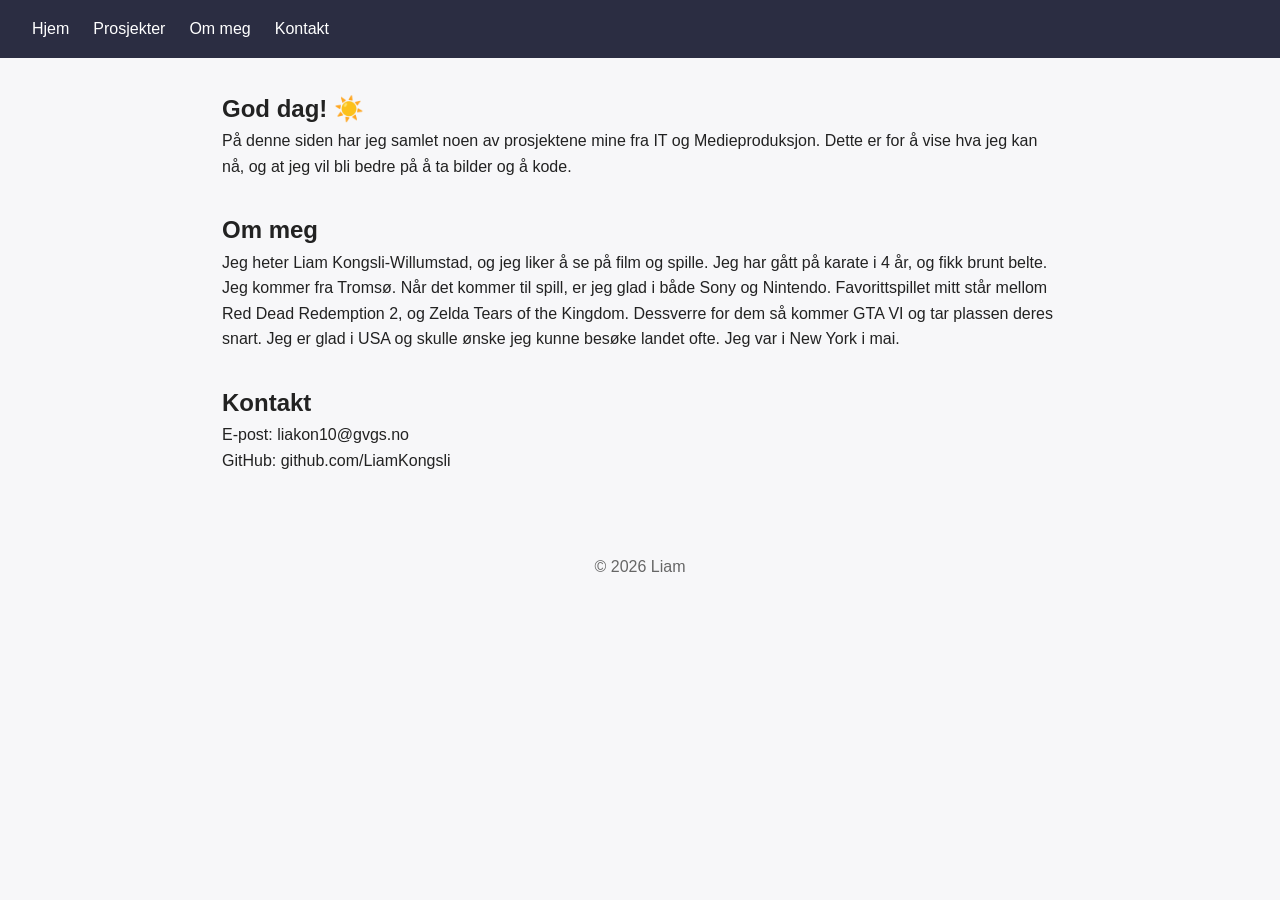
<file: Index.html>
<!DOCTYPE html>
<html lang="no">

<head>
  <meta charset="UTF-8">
  <meta name="viewport" content="width=device-width, initial-scale=1">
  <title>Min Nettside</title>
  <link rel="stylesheet" href="style.css">
</head>

<body>
  <header>
    <nav>
      <a href="index.html">Hjem</a>
      <a href="prosjekter.html">Prosjekter</a>
      <a href="#om-meg">Om meg</a>
      <a href="#kontakt">Kontakt</a>
    </nav>
  </header>

  <main>
    <section id="hero">
      <h1>God dag! <span class="sol" aria-hidden="true">☀️</span></h1> <!--Her brukte jeg Ai på sola.-->
      <p>På denne siden har jeg samlet noen av prosjektene mine fra IT og Medieproduksjon. Dette er for å vise hva jeg
        kan nå, og at jeg vil bli bedre på å ta
        bilder og å kode.</p>
    </section>

    <section id="om-meg">
      <h2>Om meg</h2>
      <p>Jeg heter Liam Kongsli-Willumstad, og jeg liker å se på film og spille. Jeg har gått på karate i 4 år, og fikk
        brunt
        belte.
        Jeg kommer fra Tromsø. Når det kommer til spill, er jeg glad i både Sony og Nintendo.
        Favorittspillet mitt står mellom Red Dead Redemption 2, og Zelda Tears of the Kingdom. Dessverre for dem så
        kommer
        GTA VI og tar plassen deres snart. Jeg er glad i USA og skulle ønske jeg kunne besøke landet ofte. Jeg var i New
        York i mai. </p>
    </section>

    <section id="kontakt">
      <h2>Kontakt</h2>
      <p>E-post: liakon10@gvgs.no</p>
      <p>GitHub: github.com/LiamKongsli</p>
    </section>
  </main>

  <footer>© 2026 Liam</footer> <!--Ai ga meg copyright symbolet.-->
</body>

</html>
</file>
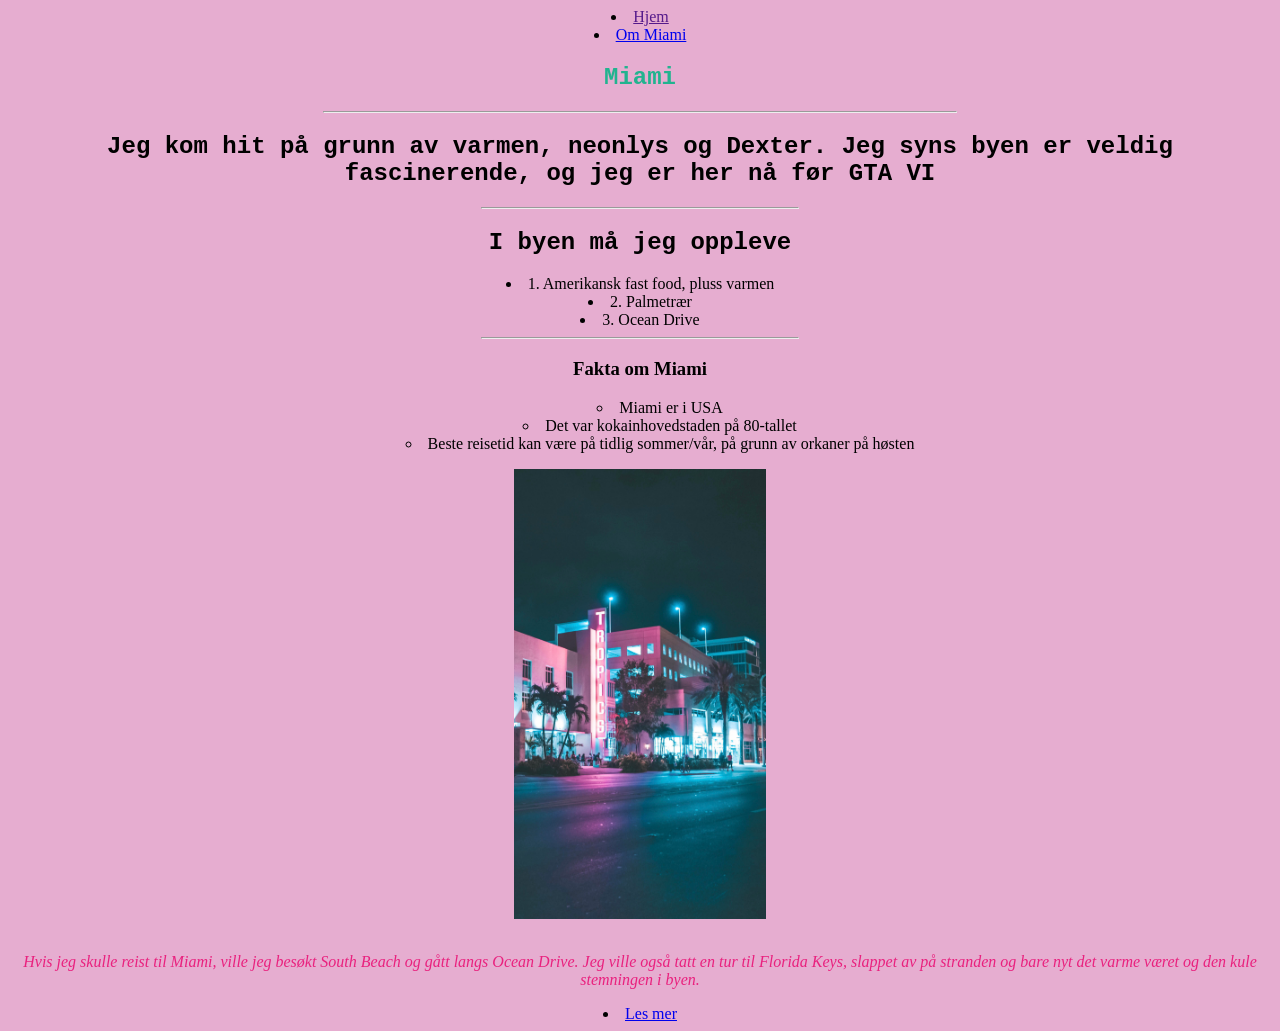
<file: oppgaver/Oppg1/index.html>
<!DOCTYPE html>
<html lang="no">
<head>
    <meta charset="UTF-8">
    <meta name="Karate" content="width=device-width, initial-scale=1.0">
    <style>
      h1 {text-align: center;
      font-family: 'Courier New', Courier, monospace;
    font-size: x-large;color: #22b38f;
    line-height: normal;
    }
      h2 {text-align: center;
      font-family: 'Courier New', Courier, monospace;}
      h3 {text-align: center;}
      li {text-align: center;}
      p {text-align: center;}
      #myHeader {
  background-color: lightblue;
  color: black;
  padding: 40px;
  text-align: center;
}
   
.center {
  display: block;
  margin-left: auto;
  margin-right: auto;
  width: 20%;
  height: 20%;
}
hr {
  display: block;
  margin-top: 0.5em;
  margin-bottom: 0.5em;
  margin-left: auto;
  margin-right: auto;
  border-style: inset;
  border-width: 1px;
}
ul {
    text-align: center;
    list-style-position: inside;
}
body {
  background-color: rgb(230, 173, 208);
}
p {font-style: italic;font-family: 'Times New Roman', Times, serif;color: #e9217e;}


      </style>
</head>
<body>
  <section id="Topp">
    <nav>

  <li><a href="">Hjem</a></li>
  <li><a href="https://no.wikipedia.org/wiki/Miami">Om Miami</a></li>
  
</nav>
   <header>
    <h1>Miami</h1>
    <hr style="width:50%;text-align:center">
    <h2>Jeg kom hit på grunn av varmen, neonlys og Dexter. Jeg syns byen er veldig fascinerende, og jeg er her nå før GTA VI </h2>
    <hr style="width:25%;text-align:center">
<h2>I byen må jeg oppleve</h2>
<li>1. Amerikansk fast food, pluss varmen</li>
  <li>2. Palmetrær</li>
  <li>3. Ocean Drive </li>
  <hr style="width:25%;text-align:center">
</section>
</header>
<section id="Midten">
<main>
  <h3>Fakta om Miami</h3>
  <ul style="list-style-type:circle;">
<li>Miami er i USA</li>
<li>Det var kokainhovedstaden på 80-tallet</li>
<li>Beste reisetid kan være på tidlig sommer/vår, på grunn av orkaner på høsten</li>
</section>
</ul>
</main> 
<footer>
  
 <img src="Miami.jpg" alt="Bilde fra Ocean Drive" class="center" width="200" height="200" > <img>
<tips>
<p>Hvis jeg skulle reist til Miami, ville jeg besøkt South Beach og gått langs Ocean Drive. Jeg ville også tatt en tur til Florida Keys, slappet av på stranden og bare nyt det varme været og den kule stemningen i byen.</p>
</tips>
<li>
<a href="https://no.wikipedia.org/wiki/Miami" target="_blank" rel="noopener noreferrer">Les mer</a>
</li>
</footer>
</body>

</html>
</file>
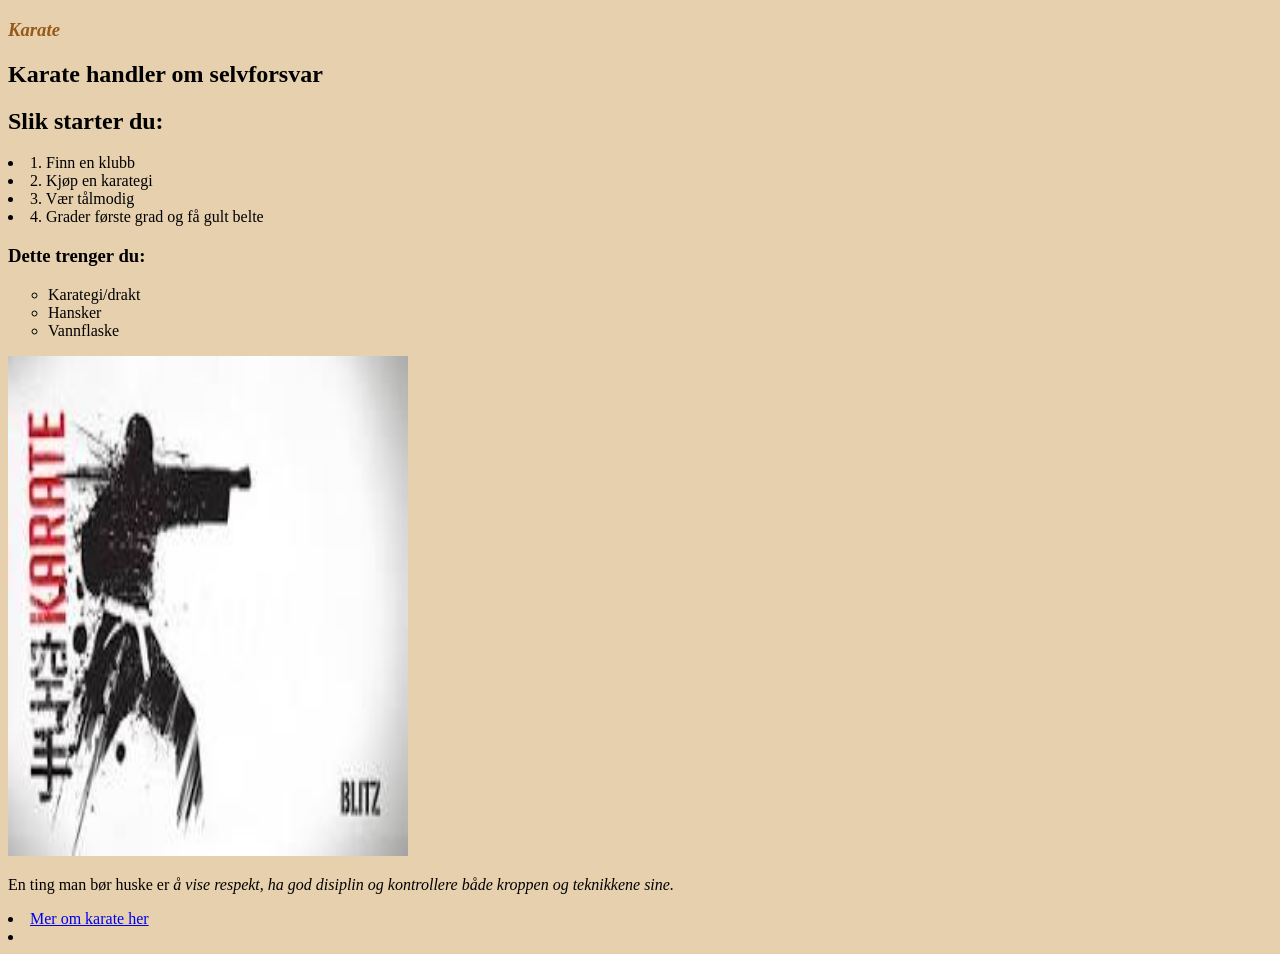
<file: oppgaver/Oppg2/index.html>
<!DOCTYPE html>
<html lang="no">
<head>
    <meta charset="UTF-8">
    <meta name="viewport" content="width=device-width, initial-scale=1.0">
    <title>Karate</title>
</head>
<body>
<style>
  body {
  background-color: rgb(230, 208, 173);
}

h1 {font-style: italic;font-family: 'Times New Roman', Times, serif;color: #965918;
line-height: normal;
}
.center{
   display: block;
  margin-left: auto;
  margin-right: auto;
  width: 20%;
  height: 20%;
  #myfooter {background-color: rgb(211, 188, 9);
  color: black;
  padding: 40px;
  text-align: left; }
}

</style>
 <section id="Topp">
  <nav>
  <header>
    <h1>Karate</h1>
    <h2>Karate handler om selvforsvar</h2>
<h2>Slik starter du:</h2>
<li>1. Finn en klubb</li>
  <li>2. Kjøp en karategi</li>
  <li>3. Vær tålmodig </li>
  <li>4. Grader første grad og få gult belte</li>
</header>
 <main>
<h3>Dette trenger du:</h3>
  <ul style="list-style-type:circle;">
  <li>Karategi/drakt</li>
  <li>Hansker</li>
  <li>Vannflaske</li>
</ul>
</section>
 </main>
 <footer>
  <section id="bunn">
 <img src="last ned.jpg"alt="Karate har opphav i Okinawa" width="400" height="500"> <img>

<p class="tekst">En ting man bør huske er <em>å vise respekt, ha god disiplin og kontrollere både kroppen og teknikkene sine.</em>
</p>
 
<li>
<a href="https://no.wikipedia.org/wiki/Karate" target="_blank" rel="noopener noreferrer">Mer om karate her</a> 
<li> 
</footer>
</section>
</body>
</html>
</file>
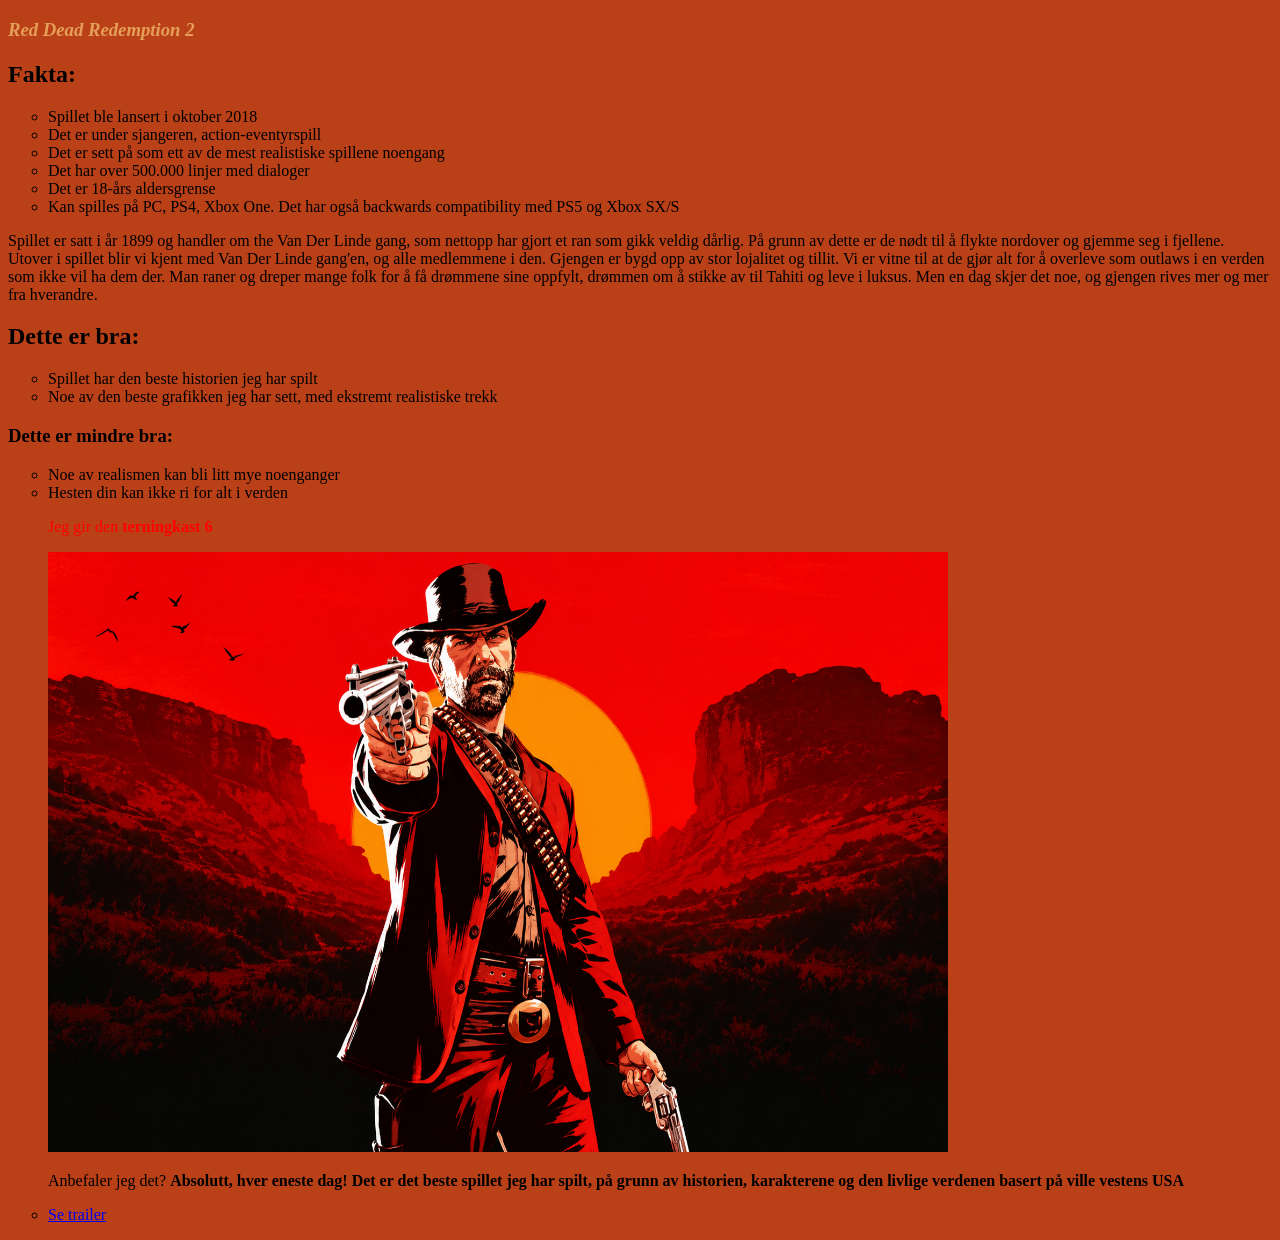
<file: oppgaver/Oppg3/index.html>
<!DOCTYPE html>
<html lang="no">
<head>
    <meta charset="UTF-8">
    <meta name="Red Dead Redemption 2" content="width=device-width, initial-scale=1.0">
    <title>Red Dead Redemption 2</title>
<style>
  body {
  background-color: rgb(186, 64, 24);
}

h1 {font-style: italic;font-family: 'Times New Roman', Times, serif;color: #e59f59;
line-height: normal;
}
.center{
   display: block;
  margin-left: auto;
  margin-right: auto;
  width: 20%;
  height: 20%;
  #myfooter {background-color: rgb(211, 188, 9);
  color: black;
  padding: 40px;
  text-align: left; }
}

</style>

    <nav>
  </header>
<body>
  <section id="fakta">
  <h1>Red Dead Redemption 2</h1>
     <h2>Fakta:</h2>
  <ul style="list-style-type:circle;">
  <li>Spillet ble lansert i oktober 2018</li>
  <li>Det er under sjangeren, action-eventyrspill</li>
  <li>Det er sett på som ett av de mest realistiske spillene noengang</li>
  <li>Det har over 500.000 linjer med dialoger</li>
   <li>Det er 18-års aldersgrense</li>
    <li>Kan spilles på PC, PS4, Xbox One. Det har også backwards compatibility med PS5 og Xbox SX/S</li>
 </section>  
    <header>
  <main>
 
 <section id="main">
    <p>Spillet er satt i år 1899 og handler om the Van Der Linde gang, som nettopp har gjort et ran som gikk veldig dårlig. På grunn av dette er de nødt til å flykte nordover og gjemme seg i fjellene. 
    Utover i spillet blir vi kjent med Van Der Linde gang'en, og alle medlemmene i den. Gjengen er bygd opp av stor lojalitet og tillit. Vi er vitne til at de gjør alt for å overleve som outlaws i en verden som ikke vil ha dem der.
Man raner og dreper mange folk for å få drømmene sine oppfylt, drømmen om å stikke av til Tahiti og leve i luksus. Men en dag skjer det noe, og gjengen rives mer og mer fra hverandre.  </p>
 <h2>Dette er bra:</h2>
  <ul style="list-style-type:circle;">
  <li>Spillet har den beste historien jeg har spilt</li>
  <li>Noe av den beste grafikken jeg har sett, med ekstremt realistiske trekk </li>
</main>
  <footer>
  <h3>Dette er mindre bra:</h3>
  <ul style="list-style-type:circle;">
  <li>Noe av realismen kan bli litt mye noenganger</li>
  <li>Hesten din kan ikke ri for alt i verden</li>
 <p class=".terning" style="color:red;" style="text-align:center;"> Jeg gir den <strong>terningkast 6</strong></p>
<img src="7bad008d-a21b-4c61-8134-f53bd49747d2.png"alt="Det første RDR kom 8 år før RDR2" width="900" height="600"> <img>
  <p>Anbefaler jeg det?
    <strong>Absolutt, hver eneste dag! Det er det beste spillet jeg har spilt, på grunn av historien, karakterene og den livlige verdenen basert på ville vestens USA</strong>
  </p>
 <li>
  <a href="https://www.youtube.com/watch?v=F63h3v9QV7w" target="_blank" rel="noopener noreferrer">Se trailer</a> 
  </li>
</section> 
</footer>
</body>
</html>
</file>
<file: style.css>
:root {
  --knapp-bg: #2b2d42;
  --knapp-tekst: #fff;
  --bg: #f7f7f9;
  --tekst: #222;
  --nav-bg: #2b2d42;
  --kort-bg: #fff;
  --dempet: #666;
  --lenke: #0645ad;
}

@media (prefers-color-scheme: dark) {
  :root {
    --knapp-bg: #8ab4ff;
    --knapp-tekst: #14151f;
    --bg: #14151f;
    --tekst: #e8e8ee;
    --nav-bg: #0d0e15;
    --kort-bg: #1f2130;
    --dempet: #a0a0b0;
    --lenke: #8ab4ff;
  }

  /* Her brukte jeg Ai for å finne ut hvordan jeg skulle få til den mørke fargen, etter å ha prøvd på det selv. */
}

* {
  box-sizing: border-box;
  margin: 0;
  padding: 0;
}

html {
  scroll-behavior: smooth;
}

body {
  font-family: Arial, Helvetica, sans-serif;
  line-height: 1.6;
  color: var(--tekst);
  background: var(--bg);
}

nav {
  display: flex;
  flex-wrap: wrap;
  gap: 1.5rem;
  padding: 1rem 2rem;
  background: var(--nav-bg);
}

nav a {
  color: #fff;
  text-decoration: none;
}

nav a:hover {
  text-decoration: underline;
}

main {
  max-width: 900px;
  margin: 0 auto;
  padding: 2rem;
}

main a {
  color: var(--lenke);
}

section {
  margin-bottom: 2rem;
}

footer {
  text-align: center;
  padding: 1rem;
  color: var(--dempet);
}

.kort-rad {
  display: flex;
  flex-wrap: wrap;
  gap: 1rem;
}

.kort {
  flex: 1 1 250px;
  background: var(--kort-bg);
  padding: 1rem;
  border-radius: 8px;
  box-shadow: 0 2px 6px rgba(0, 0, 0, 0.1);
  transition: transform 0.2s;
}

.kort:hover {
  transform: translateY(-4px);
}

.kort img,
.kort video {
  width: 100%;
  height: auto;
  border-radius: 6px;
  margin-bottom: 0.5rem;
}

.kort p {
  margin-bottom: 0.75rem;
}

/* Hjelp av w3schools og Ai. */
.knapp {
  display: inline-block;
  padding: 0.5rem 1rem;
  background: var(--knapp-bg);
  color: var(--knapp-tekst);
  text-decoration: none;
  border-radius: 6px;
  transition: opacity 0.2s;
}

.knapp:hover {
  opacity: 0.85;
}

.sol {
  display: inline-block;
  animation: puls 2s ease-in-out infinite;
}

@keyframes puls {

  0%,
  100% {
    transform: scale(1);
  }

  50% {
    transform: scale(1.15);
  }
}

/* Hjelp av W3Schools og Ai */

#it-oppgaver .kort {
  display: flex;
  flex-direction: column;
}

#it-oppgaver .knapp {
  margin-top: auto;
  align-self: flex-start;
}

/* Tilpasning for mobil */
@media (max-width: 600px) {
  nav {
    padding: 1rem;
    gap: 1rem;
  }

  main {
    padding: 1rem;
  }
}

.kort iframe {
  width: 100%;
  aspect-ratio: 16 / 9;
  border: 0;
  border-radius: 6px;
  margin-bottom: 0.5rem;
}
</file>
